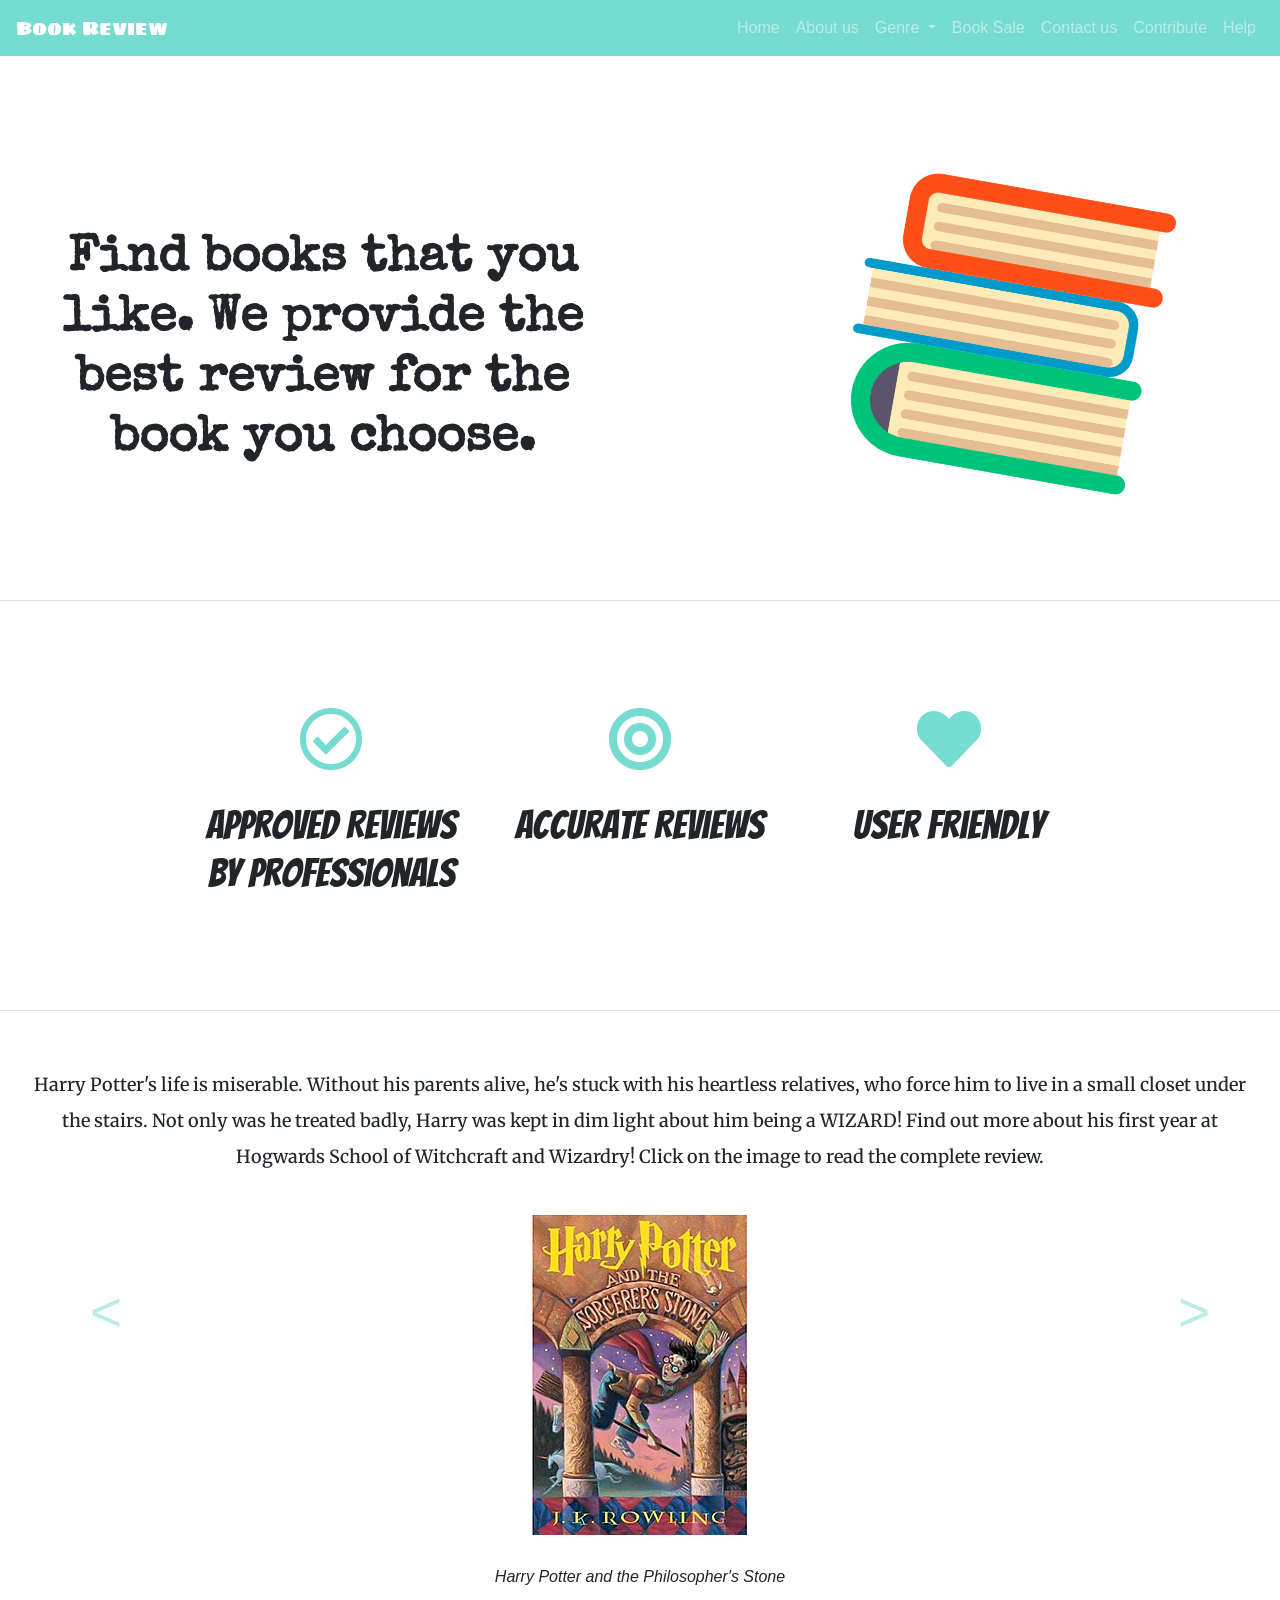
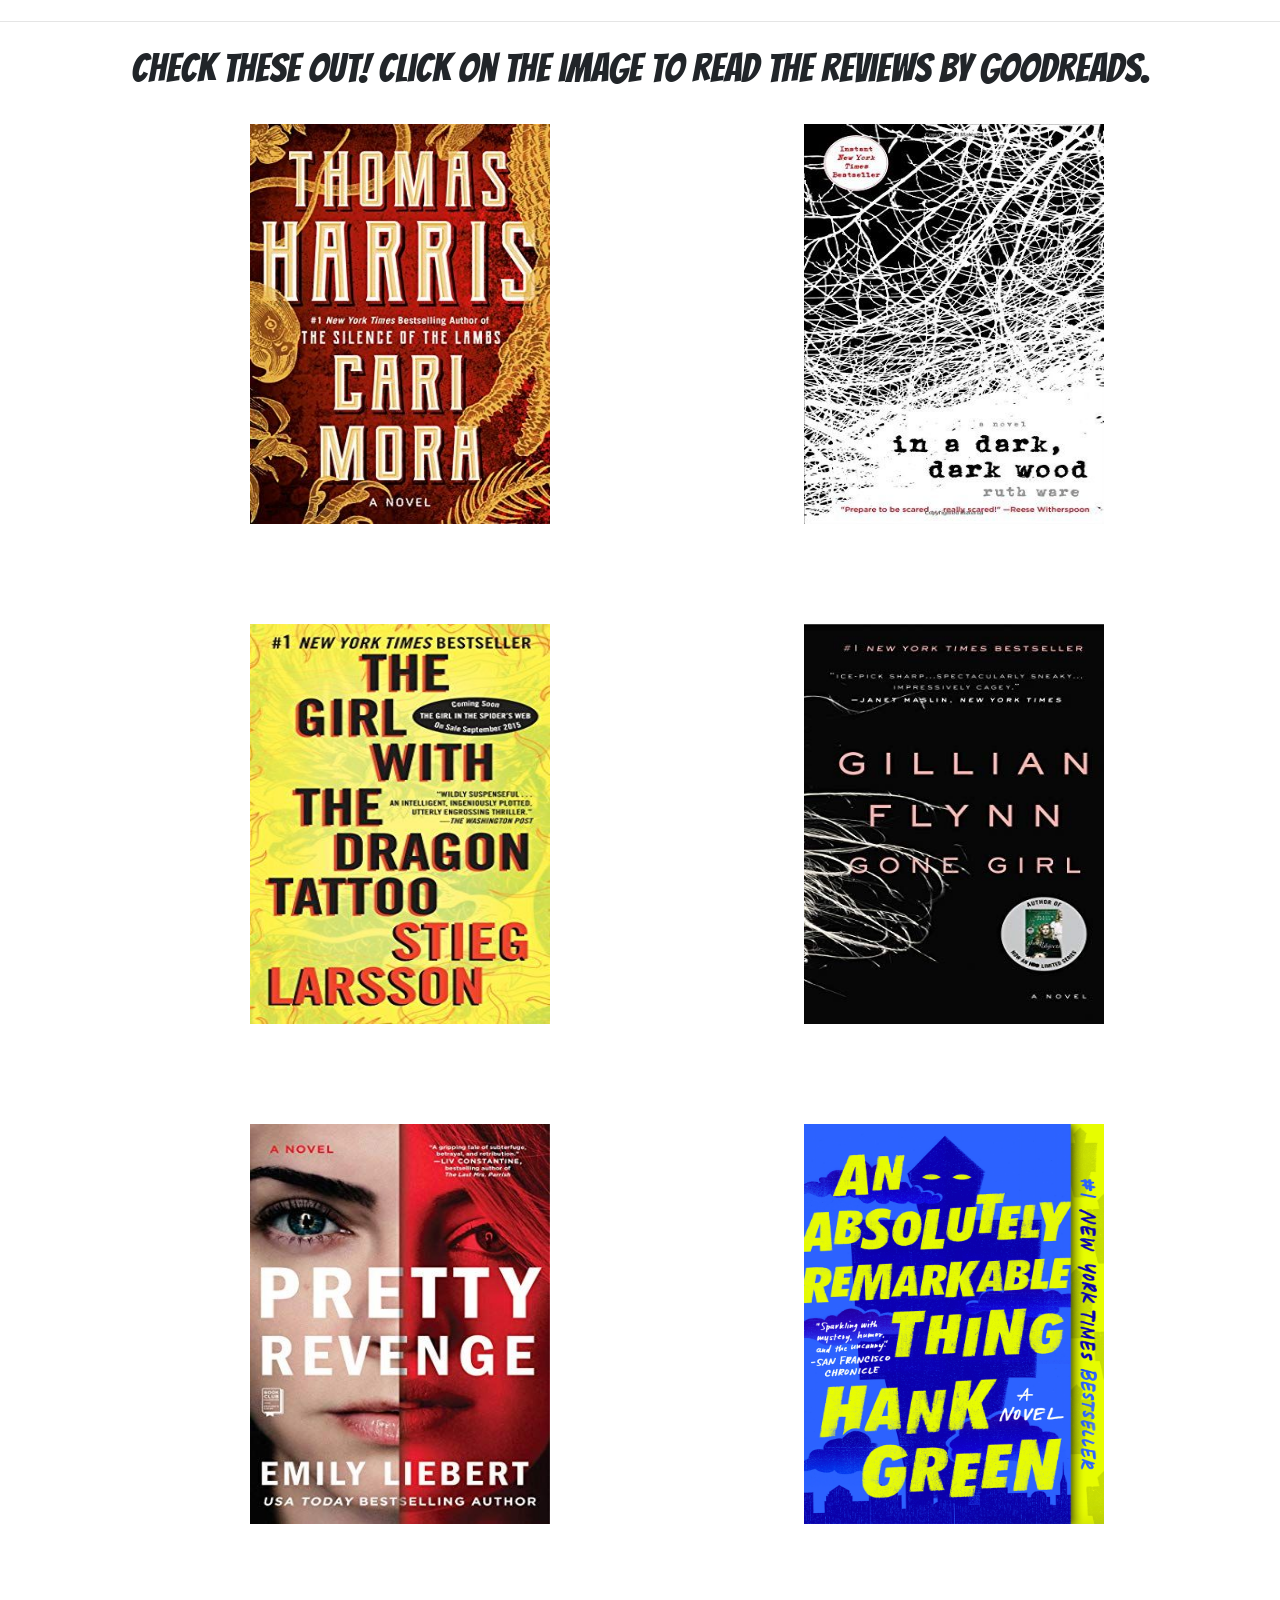
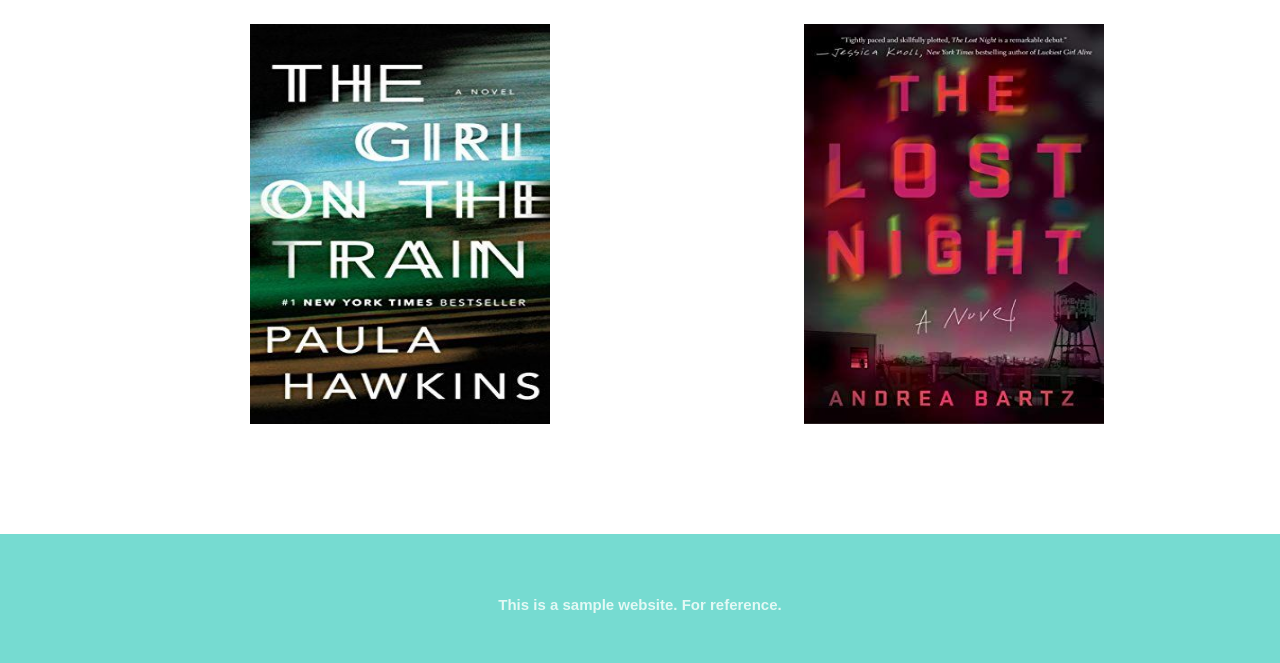
<file: 08 Book Review Website (WAD Mini Project)/index.html>
<!DOCTYPE html>
<html lang="en" dir="ltr">
<head>
  <meta charset="utf-8">
  <title>Book Review Site</title>

  <!-- CSS stylesheets -->
  <link rel="stylesheet" href="styles.css">
  <link rel="stylesheet" href="https://stackpath.bootstrapcdn.com/bootstrap/4.4.1/css/bootstrap.min.css" integrity="sha384-Vkoo8x4CGsO3+Hhxv8T/Q5PaXtkKtu6ug5TOeNV6gBiFeWPGFN9MuhOf23Q9Ifjh" crossorigin="anonymous">

  <!-- javascript and bootstrap stylesheets -->
  <script src="https://code.jquery.com/jquery-3.4.1.slim.min.js" integrity="sha384-J6qa4849blE2+poT4WnyKhv5vZF5SrPo0iEjwBvKU7imGFAV0wwj1yYfoRSJoZ+n" crossorigin="anonymous"></script>
  <script src="https://cdn.jsdelivr.net/npm/popper.js@1.16.0/dist/umd/popper.min.js" integrity="sha384-Q6E9RHvbIyZFJoft+2mJbHaEWldlvI9IOYy5n3zV9zzTtmI3UksdQRVvoxMfooAo" crossorigin="anonymous"></script>
  <script src="https://stackpath.bootstrapcdn.com/bootstrap/4.4.1/js/bootstrap.min.js" integrity="sha384-wfSDF2E50Y2D1uUdj0O3uMBJnjuUD4Ih7YwaYd1iqfktj0Uod8GCExl3Og8ifwB6" crossorigin="anonymous"></script>

  <!-- google fonts -->
  <link href="https://fonts.googleapis.com/css?family=Josefin+Slab|Special+Elite&display=swap" rel="stylesheet">
  <link href="https://fonts.googleapis.com/css?family=Josefin+Slab|Sigmar+One|Special+Elite&display=swap" rel="stylesheet">
  <link href="https://fonts.googleapis.com/css?family=Merriweather&display=swap" rel="stylesheet">
  <link href="https://fonts.googleapis.com/css?family=Bangers&display=swap" rel="stylesheet">

  <!-- Font Awesome -->
  <link rel="stylesheet" href="https://use.fontawesome.com/releases/v5.13.0/css/all.css" integrity="sha384-Bfad6CLCknfcloXFOyFnlgtENryhrpZCe29RTifKEixXQZ38WheV+i/6YWSzkz3V" crossorigin="anonymous">

</head>

<body>

  <section id="title-section">
    <div class="container-fluid">
      <nav class="navbar fixed-top navbar-expand-lg navbar-dark">

        <a class="navbar-brand" href="#">Book Review</a>
        <button class="navbar-toggler" type="button" data-toggle="collapse" data-target="#navbarNavDropdown" aria-controls="navbarNavDropdown" aria-expanded="false" aria-label="Toggle navigation">
          <span class="navbar-toggler-icon"></span>
        </button>
        <div class="collapse navbar-collapse" id="navbarNavDropdown">
          <ul class="navbar-nav ml-auto">

            <li class="nav-item">
              <a class="nav-link" href="#">Home</a>
            </li>

            <li class="nav-item">
              <a class="nav-link" href="#">About us</a>
            </li>

            <li class="nav-item dropdown">
              <a class="nav-link dropdown-toggle" href="#" id="navbarDropdownMenuLink" role="button" data-toggle="dropdown" aria-haspopup="true" aria-expanded="false">
                Genre
              </a>
              <div class="dropdown-menu" aria-labelledby="navbarDropdownMenuLink">
                <a class="dropdown-item" href="#">Crime</a>
                <a class="dropdown-item" href="#">Thriller</a>
                <a class="dropdown-item" href="#">Fantasy</a>
                <a class="dropdown-item" href="#">Fiction</a>
                <a class="dropdown-item" href="#">Non-Fiction</a>
              </div>
            </li>

            <li class="nav-item">
              <a class="nav-link" href="#">Book Sale</a>
            </li>

            <li class="nav-item">
              <a class="nav-link" href="#">Contact us</a>
            </li>

            <li class="nav-item">
              <a class="nav-link" href="#">Contribute</a>
            </li>

            <li class="nav-item">
              <a class="nav-link" href="#">Help</a>
            </li>

          </ul>
        </div>

      </nav>
    </div>

    <div class="row">
      <div class="col-lg-6">
        <h1 class="title-heading">Find books that you like. We provide the best review for the book you choose. </h1>
      </div>
      <div class="col-lg-6">
        <img class="title-image" src="books.png" alt="Books-image">
      </div>
    </div>

  </section>
  <hr>

  <section id="features">
    <div class="row">
      <div class="col-lg-4">
        <i class="features-img far fa-check-circle fa-4x"></i>
        <h3 class="heading">Approved Reviews by Professionals</h3>
      </div>
      <div class="col-lg-4">
        <i class="features-img fas fa-bullseye fa-4x"></i>
        <h3 class="heading">Accurate Reviews</h3>
      </div>
      <div class="col-lg-4">
        <i class="features-img fas fa-heart fa-4x"></i>
        <h3 class="heading">User Friendly</h3>
      </div>
    </div>
  </section>
  <hr>

  <section id="reviews">
    <div id="review-carousel" class="carousel slide" data-ride="carousel" data-interval= "20000" data-pause= "hover">
      <div class="carousel-inner">

        <div class="carousel-item active">
          <h4 class="review-heading">Harry Potter's life is miserable. Without his parents alive,
            he's stuck with his heartless relatives, who force him to live in a small closet under the stairs. Not only was he treated badly, Harry was kept in dim light about him being a WIZARD!
            Find out more about his first year at Hogwards School of Witchcraft and Wizardry! Click on the image to read the complete review.</h4>
            <a href="https://www.goodreads.com/book/show/3.Harry_Potter_and_the_Sorcerer_s_Stone"><img class="review-image" src="hp-1.jpg" alt="Harry Potter and the Philosopher's Stone"></a>
            <p><em>Harry Potter and the Philosopher's Stone</em></p>
          </div>

          <div class="carousel-item">
            <h4 class="review-heading">Harry is about to start his second year at Hogwarts. He expects it to be a normal year after his experiences the term before but a secret chamber opens, muggle-born students are attacked.
              Harry must put his life in danger once more. Find out more about his adventure, go ahead and read the book! Click on the image to read the complete review.</h4>
              <a href="https://www.goodreads.com/book/show/15881.Harry_Potter_and_the_Chamber_of_Secrets"><img class="review-image" src="hp-2.jpg" alt="Harry Potter and the Chamber of Secrets"></a>
              <p><em>Harry Potter and the Chamber of Secrets</em></p>
            </div>

            <div class="carousel-item">
              <h4 class="review-heading">after a long summer (and some aunt abusing antics), Harry is back at Hogwarts School of Witchcraft and Wizardry, with his trusty best friends: Ron and Hermione.
                Yet, secret and mysterious things are happening in the wizarding world, and Harry is not safe from the dark and dangerous people at large.
                Find out more about his adventure, go ahead and read the book! Click on the image to read the complete review.</h4>
                <a href="https://www.goodreads.com/book/show/5.Harry_Potter_and_the_Prisoner_of_Azkaban"><img class="review-image" src="hp-3.jpg" alt="Harry Potter and the Prisoner  of Azkaban"></a>
                <p><em>Harry Potter and the Prisoner  of Azkaban</em></p>
              </div>

              <div class="carousel-item">
                <h4 class="review-heading">
                  It is the summer holidays and soon Harry Potter will be starting his fourth year at Hogwarts School of Witchcraft and Wizardry. Harry is counting down the days;
                  there are new spells to be learnt, more Quidditch to be played and the Hogwarts castle to continue exploring. But Harry needs to be careful – there are unexpected dangers lurking.
                  Find out more about his adventure, go ahead and read the book! Click on the image to read the complete review.</h4>
                  <a href="https://www.goodreads.com/book/show/6.Harry_Potter_and_the_Goblet_of_Fire"><img class="review-image" src="hp-4.jpg" alt="Harry Potter and the Goblet of Fire"></a>
                  <p><em>Harry Potter and the Goblet of Fire</em></p>
                </div>

                <div class="carousel-item">
                  <h4 class="review-heading">Harry, Ron and Hermione are due to start their 5th year at Hogwarts School of Witchcraft and Wizardry. Harry is desperate to learn the secrets that Ron and Hermione have known all summer and why they have been so secretive.
                    But as a new change of staff occurs at Hogwarts, the school is about to be turned upside down.
                    Find out more about his adventure, go ahead and read the book! Click on the image to read the complete review.</h4>
                    <a href="https://www.goodreads.com/book/show/2.Harry_Potter_and_the_Order_of_the_Phoenix"><img class="review-image" src="hp-5.jpg" alt="Harry Potter and the Order of Phoenix"></a>
                    <p><em>Harry Potter and the Order of Phoenix</em></p>
                  </div>

                  <div class="carousel-item">
                    <h4 class="review-heading">Set during Harry Potter's sixth year at Hogwarts, the novel explores the past of Harry's nemesis, Lord Voldemort, and Harry's preparations for the final battle against
                      Voldemort alongside his headmaster and mentor Albus Dumbledore. Find out more about his adventure, go ahead and read the book! Click on the image to read the complete review.</h4>
                      <a href="https://www.goodreads.com/book/show/1.Harry_Potter_and_the_Half_Blood_Prince"><img class="review-image" src="hp-6.jpg" alt="Harry Potter and the Half Blood Prince"></a>
                      <p><em>Harry Potter and the Half Blood Prince</em></p>
                    </div>

                    <div class="carousel-item">
                      <h4 class="review-heading">Following Albus Dumbledore's death, Voldemort consolidates support and power, including by attempting to take control of the Ministry of Magic.
                        Meanwhile, Harry is about to turn seventeen, at which time he will lose the protection of his home. Members of the Order of the Phoenix explain the situation to the Dursleys and move them to a new location for protection.
                        Find out more about his adventure, go ahead and read the book! Click on the image to read the complete review.
                      </h4>
                      <a href="https://www.goodreads.com/book/show/136251.Harry_Potter_and_the_Deathly_Hallows"><img class="review-image" src="hp-7.jpg" alt="Harry Potter and the Deathly Hallows"></a>
                      <p><em>Harry Potter and the Deathly Hallows</em></p>
                    </div>

                    <a class="carousel-prev carousel-control-prev" href="#review-carousel" role="button" data-slide="prev">
                      <span class="carousel-control-prev-icon" aria-hidden="true"></span>
                      <span class="sr-only">Previous</span>
                    </a>
                    <a class="carousel-next carousel-control-next" href="#review-carousel" role="button" data-slide="next">
                      <span class="carousel-control-next-icon" aria-hidden="true"></span>
                      <span class="sr-only">Next</span>
                    </a>
                  </div>
                </div>
              </section>
              <hr>
              <section id="other-books">
                <p class="other-books-title">Check these out! Click on the image to read the reviews by GoodReads.</p>
                <div class="books-img">
                  <a href="https://www.goodreads.com/book/show/42118856-cari-mora?from_search=true&from_srp=true&qid=nKIBEYVAJR&rank=1"><img class="other-books-img" src="cari-mora.jpg" alt="Cari Mora, by Thomas Harris"></a>
                  <a href="https://www.goodreads.com/book/show/42118856-cari-mora?from_search=true&from_srp=true&qid=nKIBEYVAJR&rank=1"><img class="other-books-img" src="dark-wood.jpg" alt="In a Dark, Dark Wood, by Ruth Ware"></a>
                </div>

                <div class="books-img">
                  <a href="https://www.goodreads.com/book/show/2429135.The_Girl_with_the_Dragon_Tattoo?ac=1&from_search=true&qid=HieC6Y1NbS&rank=1"><img class="other-books-img" src="dragon-tattoo.jpg" alt="The Girl with the Dragon Tattoo, by Stieg Larrson"></a>
                  <a href="https://www.goodreads.com/book/show/19288043-gone-girl?from_search=true&from_srp=true&qid=n74DNbbQQF&rank=1"><img class="other-books-img" src="gone-girl.jpg" alt="Gone Girl, by Gillian Flynn"></a>
                </div>

                <div class="books-img">
                  <a href="https://www.goodreads.com/book/show/42201919-pretty-revenge?ac=1&from_search=true&qid=XClVoVe6rH&rank=1"><img class="other-books-img" src="pretty-revenge.jpg" alt="Pretty revenge, by Emily Liebert"></a>
                  <a href="https://www.goodreads.com/book/show/24233708-an-absolutely-remarkable-thing?ac=1&from_search=true&qid=SjHWngHUre&rank=1"><img class="other-books-img" src="remarkable.jpg" alt="An Absolutely Remarkable Thing, by Hank Green"></a>
                </div>

                <div class="books-img">
                  <a href="https://www.goodreads.com/book/show/22557272-the-girl-on-the-train?ac=1&from_search=true&qid=URjVI772PC&rank=1"><img class="other-books-img" src="the-girl-on-the-train.jpg" alt="The Girl on the Train, by Paula Hawkins"></a>
                  <a href="https://www.goodreads.com/book/show/35955191-the-lost-night?ac=1&from_search=true&qid=UPwMADcBvK&rank=1"><img class="other-books-img" src="the-lost-night.jpg" alt="The Lost Night, by Andrea Bartz"></a>
                </div>


              </section>

              <section id="footer">

                <p class="footer-text">This is a sample website. For reference.</p>

              </section>

            </body>
            </html>
</file>
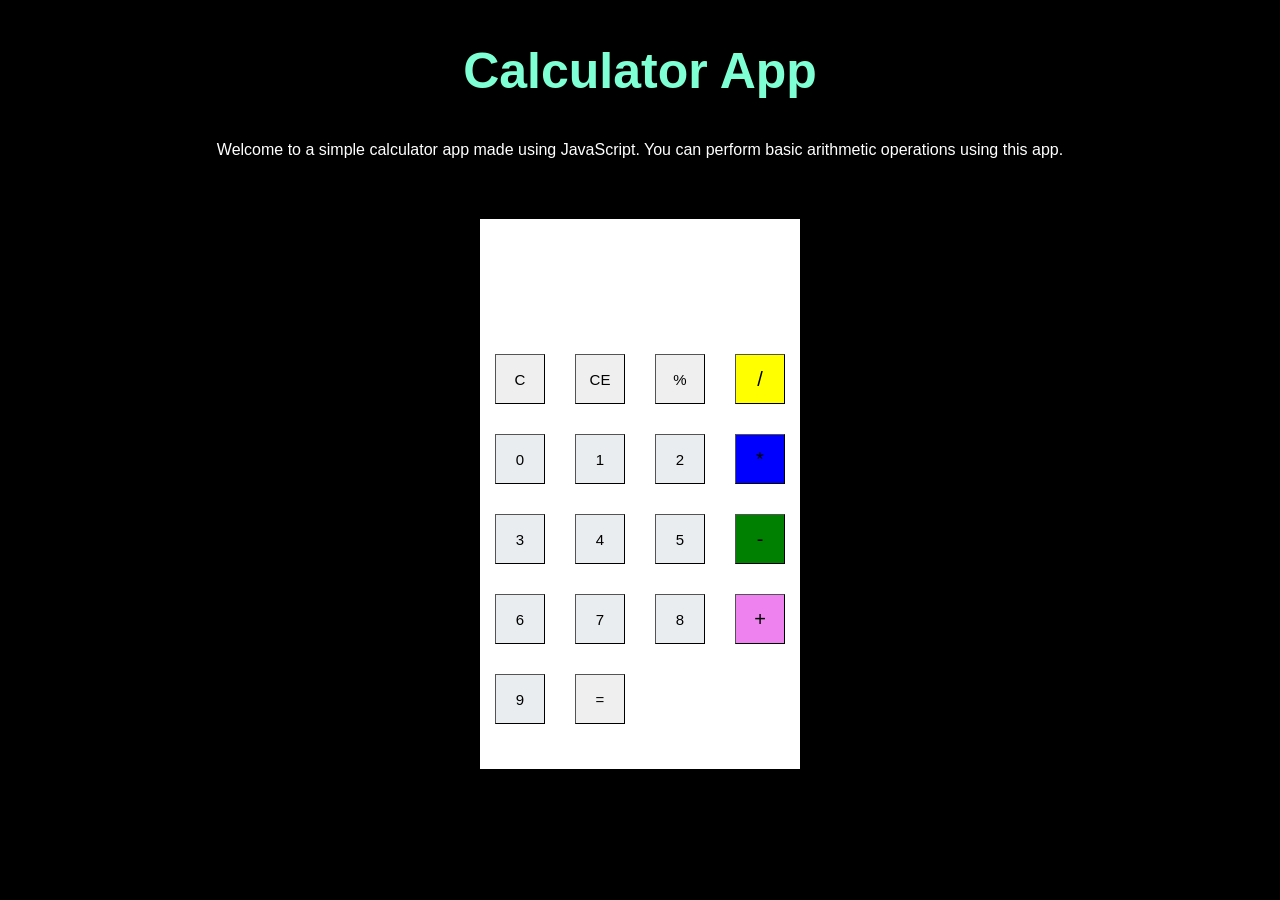
<file: 09 JavaScript Calculator/index.html>
<!DOCTYPE html>
<html lang="en">

<head>
    <meta charset="UTF-8">
    <meta name="viewport" content="width=device-width, initial-scale=1.0">
    <link rel="stylesheet" href="styles.css">
    <title>Calculator App</title>
</head>

<body>

    <section id="title">
        <h1 class="title-heading">Calculator App</h1>
        <p class="title-text">Welcome to a simple calculator app made using JavaScript. You can perform basic arithmetic operations using this app.</p>
    </section>

    <div class="background">
        <div class="calc">
            <div id="result">
                <div id="history">
                    <p id="history-value"></p>
                </div>
                <div id="output">
                    <p id="output-value"></p>
                </div>
            </div>
            <div id="keyboard">
                <button class="operator" id="clear">C</button>
                <button class="operator" id="backspace">CE</button>
                <button class="operator" id="%">%</button>
                <button class="operator" id="/">/</button>
                <button class="number" id="0">0</button>
                <button class="number" id="1">1</button>
                <button class="number" id="2">2</button>
                <button class="operator" id="*">*</button>
                <button class="number" id="3">3</button>
                <button class="number" id="4">4</button>
                <button class="number" id="5">5</button>
                <button class="operator" id="-">-</button>
                <button class="number" id="6">6</button>
                <button class="number" id="7">7</button>
                <button class="number" id="8">8</button>
                <button class="operator" id="+">+</button>
                <!-- <button class="empty" id="empty"></button> -->
                <button class="number" id="9">9</button>
                <!-- <button class="empty" id="empty"></button> -->
                <button class="operator" id="=">=</button>
            </div>
        </div>
    </div>

    <script src="index.js"></script>
</body>

</html>
</file>
<file: 08 Book Review Website (WAD Mini Project)/styles.css>
/* title section components */
#title-section
{
  background-color: white;
  padding: auto;
  width: 100%;
  margin-top: 30px;
  margin-bottom: 100px;
}
/* navbar specifications */
.navbar
{
  background-color: #76dbd1;
}
.navbar-brand
{
  font-family: 'Sigmar One', cursive;
}
.navbar-brand:hover
{
  transform: scale(1.2);
}
.nav-item:hover
{
  transform:scale(0.8);
}
.container-fluid
{
  width: 100%;
}
/* content in the title section apart from navbar */
.title-heading
{
  text-align: center;
  margin: 200px 30px 20px 50px;
  font-family: 'Special Elite', cursive;
  font-size: 50px;
  font-weight: bolder;
}
@media (max-width: 1000px)
{
  .title-heading
  {
    font-size: 30px;
  }
}
.title-image
{
  height: 300px;
  width: 300px;
  margin: 150px 50px 20px 200px;
  transform: rotate(10deg);
}
@media (max-width: 1000px)
{
  .title-image
  {
    height: 200px;
    width: 200px;
    margin: 50px 30px 20px 130px;
    transform: rotate(0);
  }
}
/* features section components */
#features
{
  text-align: center;
  padding: 7% 15%;
  background-color: white;
  width: 100%;
}
/* features section headings */
.heading
{
  font-family: 'Bangers', cursive;
  font-size: 40px;
}
@media (max-width: 1000px)
{
  .heading
  {
    font-size: 25px;
  }
}
/* feature section images: checkcircle, bullseye & heart */
.features-img
{
  color: #76dbd1;
  margin-bottom: 30px;
}
.features-img:hover
{
  color: #0c7b93;
  transform: scale(1.2);
}
@media (max-width: 1000px)
{
  .features-img
  {
    margin-bottom: 10px;
    margin-top: 20px;
  }
}
/* carousel-section- only Harry Potter */
#reviews
{
  background-color: white;
}
.carousel-item
{
  text-align: center;
}
.review-heading
{
  margin-bottom: 40px;
  margin-top: 40px;
  margin-left: 20px;
  margin-right: 20px;
  font-family: 'Merriweather', serif;
  line-height: 2.0;
  font-size: 18px;
}
@media (max-width: 1000px)
{
  .review-heading
  {
    font-size: 15px;
    margin-left: 20px;
    margin-right: 20px;
    line-height: 2.0;
  }
}
.review-image
{
  margin-bottom: 30px;
}
.carousel-control-prev,
.carousel-control-next {
  margin-top: 235px;
  height: 100px;
  width: 100px;
  outline: black;
  background-size: 100%, 100%;
  background-image: none;
}
.carousel-control-next:after
{
  content: '>';
  font-size: 55px;
  color: #76dbd1;
}
.carousel-control-prev:after {
  content: '<';
  font-size: 55px;
  color: #76dbd1 ;
}
/* other books section */
.other-books-title
{
  font-family: 'Bangers', cursive;
  font-size: 40px;
  text-align: center;
}
@media (max-width: 1000px)
{
  .other-books-title
  {
    font-size: 25px;
  }
}
.other-books-img
{
  height: 400px;
  width: 300px;
  margin-top: 10px;
  margin-left: 250px;
  margin-bottom: 90px;
}
@media (max-width: 1000px)
{
  .other-books-img
  {
    height: 250px;
    width: 180px;
    margin-top: 10px;
    margin-left: 160px;
    margin-bottom: 40px;
  }
}
/* footer section */
#footer
{
  background-color: #76dbd1;
  padding: 50px 0 20px;
  margin-top: 20px;
}

@media (max-width: 1000px)
{
  #footer
  {
    padding: 40px 0 20px;
  }
}
.footer-text
{
font-size: 15px;
font-weight: bold;
text-align: center;
padding: 10px 0 10px 0;
color: #e4f9f5;
}
</file>
<file: 09 JavaScript Calculator/styles.css>
html {
    margin: 0;
    padding: 0;
    box-sizing: border-box;
    font-family: 'Segoe UI', Tahoma, Geneva, Verdana, sans-serif;
}

body {
    background-color: black;
}

#title {
    text-align: center;
}

.title-heading {
    color: aquamarine;
    font-size: 50px;
}

.title-text {
    color: white;
}

.background {
    background-color: rgb(255, 255, 255);
    margin: 60px auto;
    display: flex;
    justify-content: center;
    height: 550px;
    width: 320px;
}

#result {
    height: 120px;
}

#keyboard {
    height: 400px;
}

#history {
    text-align: right;
    height: 20px;
    margin: 0 20px;
    padding-top: 20px;
    font-size: 15px;
    color: #919191;
}

#output {
    text-align: right;
    height: 60px;
    margin: 10px 20px;
    font-size: 30px;
}

.operator,
.number,
.empty {
    width: 50px;
    height: 50px;
    margin: 15px;
    float: left;
    border-width: 1px;
    font-size: 15px;
}

.number,
.empty {
    background-color: #eaedef;
}

.number,
.operator {
    cursor: pointer;
}

button:nth-child(4) {
    font-size: 20px;
    background-color: yellow;
}

button:nth-child(8) {
    font-size: 20px;
    background-color: blue;
}

button:nth-child(12) {
    font-size: 20px;
    background-color: green;
}

button:nth-child(16) {
    font-size: 20px;
    background-color: violet;
}

button:nth-child(20) {
    font-size: 20px;
    background-color: orange;
}

.operator:active,
.number:active {
    font-size: 13px;
}

.operator:focus,
.number:focus,
.empty:focus {
    outline: 0;
}
</file>
